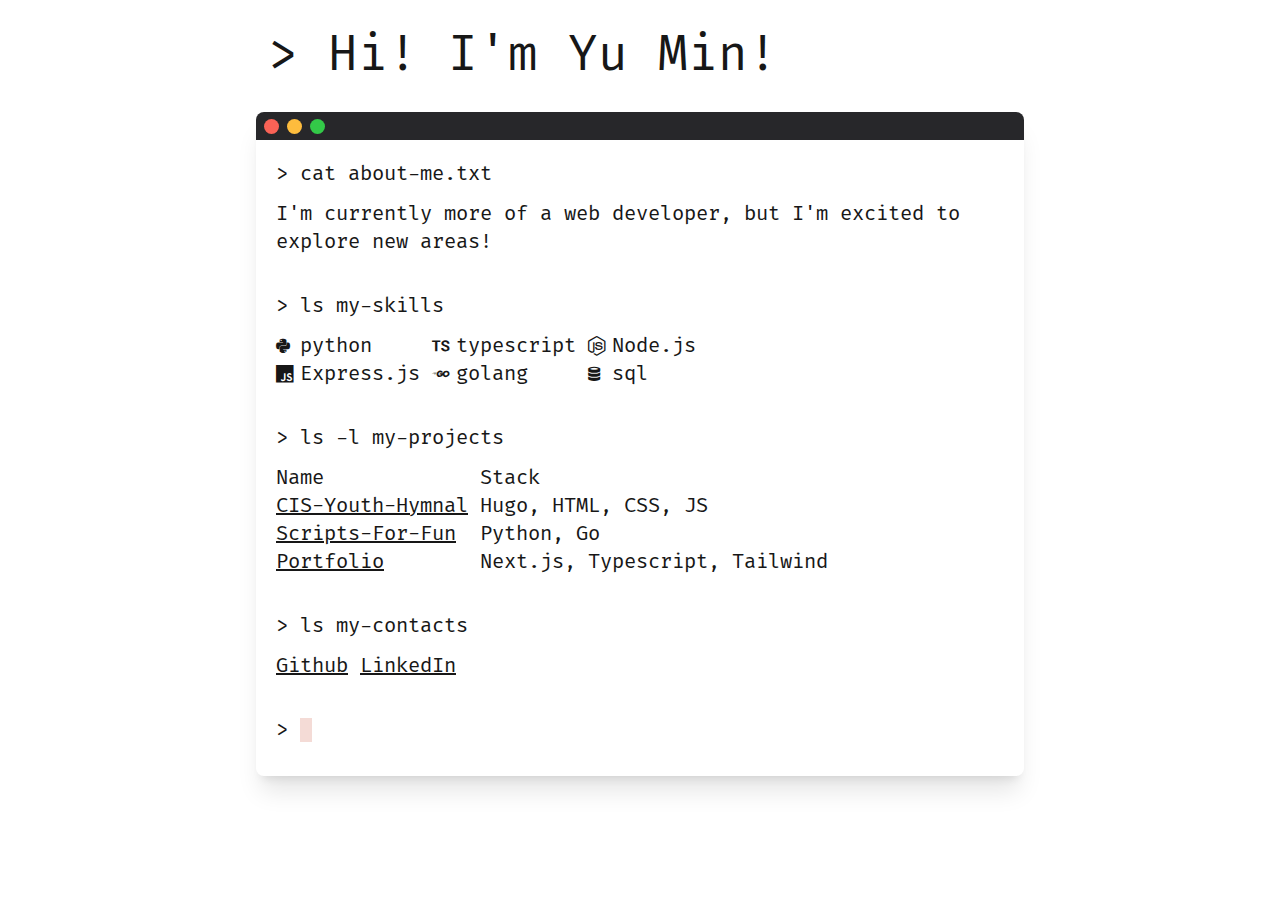
<file: index.html>
<!DOCTYPE html><html lang="en"><head><meta charSet="utf-8"/><meta name="viewport" content="width=device-width, initial-scale=1"/><link rel="preload" href="/_next/static/media/8bb60fcd7bd3062e-s.p.ttf" as="font" crossorigin="" type="font/ttf"/><link rel="stylesheet" href="/_next/static/css/92f50181840c1df9.css" data-precedence="next"/><link rel="preload" as="script" fetchPriority="low" href="/_next/static/chunks/webpack-eb33a88fb4010eb0.js"/><script src="/_next/static/chunks/4bd1b696-20882bf820444624.js" async=""></script><script src="/_next/static/chunks/517-0d7e8c6ba2452810.js" async=""></script><script src="/_next/static/chunks/main-app-4faaa901bb309831.js" async=""></script><meta name="next-size-adjust" content=""/><title>Yu Min</title><meta name="description" content="Yu Min&#x27;s Portfolio"/><link rel="icon" href="/icon.ico?ddb33e5f52f5be68" type="image/x-icon" sizes="16x16"/><script src="/_next/static/chunks/polyfills-42372ed130431b0a.js" noModule=""></script></head><body class="__variable_49a7fe antialiased m-5"><div class="w-full justify-center flex selection:bg-[#3d59a1]"><div class="max-w-3xl w-full"><div class="__className_49a7fe md:text-5xl sm:text-4xl text-3xl sm:mb-8 sm:mt-3 mb-5 ml-3">&gt; Hi! I&#x27;m<!-- --> <span class="text-highlight">Yu Min</span>!</div><div class="rounded-lg bg-light shadow-xl"><div class="h-[28px] bg-zinc-800 rounded-t-lg flex"><div class="rounded-full h-[15px] w-[15px] my-auto ml-2 bg-[#f96256]"></div><div class="rounded-full h-[15px] w-[15px] my-auto ml-2 bg-[#fdbc3d]"></div><div class="rounded-full h-[15px] w-[15px] my-auto ml-2 bg-[#33c948]"></div></div><div class="p-5"><div class="__className_49a7fe text-lg sm:text-xl sm:mb-1 md:mb-3">&gt;<!-- --> cat about-me.txt</div><div class="__className_49a7fe text-lg sm:text-xl sm:mb-1 md:mb-3">I&#x27;m<!-- --> currently more of a web developer, but <!-- -->I&#x27;m<!-- --> excited to explore new areas!<br/></div><br/><div class="__className_49a7fe text-lg sm:text-xl sm:mb-1 md:mb-3">&gt;<!-- --> ls my-skills</div><div class="__className_49a7fe text-lg sm:text-xl sm:mb-1 md:mb-3 whitespace-pre-wrap sm:hidden block"><div><div> python  <!-- --> typescript <!-- --> <br/></div><div> Node.js <!-- --> Express.js <!-- --> <br/></div><div> golang  <!-- --> sql        <!-- --> <br/></div></div></div><div class="__className_49a7fe text-lg sm:text-xl sm:mb-1 md:mb-3 whitespace-pre-wrap sm:block hidden"><div><div> python     <!-- --> typescript <!-- --> Node.js<br/></div><div> Express.js <!-- --> golang     <!-- --> sql<br/></div></div></div><br/><div class="__className_49a7fe text-lg sm:text-xl sm:mb-1 md:mb-3">&gt;<!-- --> ls -l my-projects</div><div class="__className_49a7fe text-lg sm:text-xl sm:mb-1 md:mb-3 whitespace-pre-wrap"><span class="text-myBlue hidden sm:inline">Name             Stack<br/></span><a href="https://github.com/church-sg/cis-youth-hymnal-v2" target="_blank" rel="noopener noreferrer" class="underline hover:font-bold text-highlight">CIS-Youth-Hymnal</a> <br class="inline sm:hidden"/>Hugo, HTML, CSS, JS<br/><div class="leading-[0.5]"><br class="inline sm:hidden"/></div><a href="https://github.com/notyumin/scripts-for-fun" target="_blank" rel="noopener noreferrer" class="underline hover:font-bold text-highlight">Scripts-For-Fun</a>  <br class="inline sm:hidden"/>Python, Go<br/><div class="leading-[0.5]"><br class="inline sm:hidden"/></div><a href="https://github.com/notyumin/notyumin.github.io" target="_blank" rel="noopener noreferrer" class="underline hover:font-bold text-highlight">Portfolio</a>        <br class="inline sm:hidden"/>Next.js, Typescript, Tailwind</div><br/><div class="__className_49a7fe text-lg sm:text-xl sm:mb-1 md:mb-3">&gt;<!-- --> ls my-contacts</div><div class="__className_49a7fe text-lg sm:text-xl sm:mb-1 md:mb-3"><a href="https://github.com/notyumin" target="_blank" rel="noopener noreferrer" class="underline hover:font-bold">Github</a> <a href="https://www.linkedin.com/in/yu-min-tan/" target="_blank" rel="noopener noreferrer" class="underline hover:font-bold">LinkedIn</a></div><br/><div class="__className_49a7fe text-lg sm:text-xl sm:mb-1 md:mb-3">&gt;<!-- --> <span class="bg-[#f4dbd6] animate-blink"> </span></div></div></div></div></div><script src="/_next/static/chunks/webpack-eb33a88fb4010eb0.js" async=""></script><script>(self.__next_f=self.__next_f||[]).push([0])</script><script>self.__next_f.push([1,"1:\"$Sreact.fragment\"\n2:I[5244,[],\"\"]\n3:I[3866,[],\"\"]\n4:I[6213,[],\"OutletBoundary\"]\n6:I[6213,[],\"MetadataBoundary\"]\n8:I[6213,[],\"ViewportBoundary\"]\na:I[4835,[],\"\"]\n:HL[\"/_next/static/media/8bb60fcd7bd3062e-s.p.ttf\",\"font\",{\"crossOrigin\":\"\",\"type\":\"font/ttf\"}]\n:HL[\"/_next/static/css/92f50181840c1df9.css\",\"style\"]\n"])</script><script>self.__next_f.push([1,"0:{\"P\":null,\"b\":\"iAW4lC1mAZiEd_tClaa30\",\"p\":\"\",\"c\":[\"\",\"\"],\"i\":false,\"f\":[[[\"\",{\"children\":[\"__PAGE__\",{}]},\"$undefined\",\"$undefined\",true],[\"\",[\"$\",\"$1\",\"c\",{\"children\":[[[\"$\",\"link\",\"0\",{\"rel\":\"stylesheet\",\"href\":\"/_next/static/css/92f50181840c1df9.css\",\"precedence\":\"next\",\"crossOrigin\":\"$undefined\",\"nonce\":\"$undefined\"}]],[\"$\",\"html\",null,{\"lang\":\"en\",\"children\":[\"$\",\"body\",null,{\"className\":\"__variable_49a7fe antialiased m-5\",\"children\":[\"$\",\"$L2\",null,{\"parallelRouterKey\":\"children\",\"segmentPath\":[\"children\"],\"error\":\"$undefined\",\"errorStyles\":\"$undefined\",\"errorScripts\":\"$undefined\",\"template\":[\"$\",\"$L3\",null,{}],\"templateStyles\":\"$undefined\",\"templateScripts\":\"$undefined\",\"notFound\":[[],[[\"$\",\"title\",null,{\"children\":\"404: This page could not be found.\"}],[\"$\",\"div\",null,{\"style\":{\"fontFamily\":\"system-ui,\\\"Segoe UI\\\",Roboto,Helvetica,Arial,sans-serif,\\\"Apple Color Emoji\\\",\\\"Segoe UI Emoji\\\"\",\"height\":\"100vh\",\"textAlign\":\"center\",\"display\":\"flex\",\"flexDirection\":\"column\",\"alignItems\":\"center\",\"justifyContent\":\"center\"},\"children\":[\"$\",\"div\",null,{\"children\":[[\"$\",\"style\",null,{\"dangerouslySetInnerHTML\":{\"__html\":\"body{color:#000;background:#fff;margin:0}.next-error-h1{border-right:1px solid rgba(0,0,0,.3)}@media (prefers-color-scheme:dark){body{color:#fff;background:#000}.next-error-h1{border-right:1px solid rgba(255,255,255,.3)}}\"}}],[\"$\",\"h1\",null,{\"className\":\"next-error-h1\",\"style\":{\"display\":\"inline-block\",\"margin\":\"0 20px 0 0\",\"padding\":\"0 23px 0 0\",\"fontSize\":24,\"fontWeight\":500,\"verticalAlign\":\"top\",\"lineHeight\":\"49px\"},\"children\":404}],[\"$\",\"div\",null,{\"style\":{\"display\":\"inline-block\"},\"children\":[\"$\",\"h2\",null,{\"style\":{\"fontSize\":14,\"fontWeight\":400,\"lineHeight\":\"49px\",\"margin\":0},\"children\":\"This page could not be found.\"}]}]]}]}]]],\"forbidden\":\"$undefined\",\"unauthorized\":\"$undefined\"}]}]}]]}],{\"children\":[\"__PAGE__\",[\"$\",\"$1\",\"c\",{\"children\":[[\"$\",\"div\",null,{\"className\":\"w-full justify-center flex selection:bg-[#3d59a1]\",\"children\":[\"$\",\"div\",null,{\"className\":\"max-w-3xl w-full\",\"children\":[[\"$\",\"div\",null,{\"className\":\"__className_49a7fe md:text-5xl sm:text-4xl text-3xl sm:mb-8 sm:mt-3 mb-5 ml-3\",\"children\":[\"\u003e Hi! I'm\",\" \",[\"$\",\"span\",null,{\"className\":\"text-highlight\",\"children\":\"Yu Min\"}],\"!\"]}],[\"$\",\"div\",null,{\"className\":\"rounded-lg bg-light shadow-xl\",\"children\":[[\"$\",\"div\",null,{\"className\":\"h-[28px] bg-zinc-800 rounded-t-lg flex\",\"children\":[[\"$\",\"div\",null,{\"className\":\"rounded-full h-[15px] w-[15px] my-auto ml-2 bg-[#f96256]\"}],[\"$\",\"div\",null,{\"className\":\"rounded-full h-[15px] w-[15px] my-auto ml-2 bg-[#fdbc3d]\"}],[\"$\",\"div\",null,{\"className\":\"rounded-full h-[15px] w-[15px] my-auto ml-2 bg-[#33c948]\"}]]}],[\"$\",\"div\",null,{\"className\":\"p-5\",\"children\":[[\"$\",\"div\",null,{\"className\":\"__className_49a7fe text-lg sm:text-xl sm:mb-1 md:mb-3\",\"children\":[\"\u003e\",\" cat about-me.txt\"]}],[\"$\",\"div\",null,{\"className\":\"__className_49a7fe text-lg sm:text-xl sm:mb-1 md:mb-3\",\"children\":[\"I'm\",\" currently more of a web developer, but \",\"I'm\",\" excited to explore new areas!\",[\"$\",\"br\",null,{}]]}],[\"$\",\"br\",null,{}],[\"$\",\"div\",null,{\"className\":\"__className_49a7fe text-lg sm:text-xl sm:mb-1 md:mb-3\",\"children\":[\"\u003e\",\" ls my-skills\"]}],[\"$\",\"div\",null,{\"className\":\"__className_49a7fe text-lg sm:text-xl sm:mb-1 md:mb-3 whitespace-pre-wrap sm:hidden block\",\"children\":[\"$\",\"div\",null,{\"children\":[[\"$\",\"div\",\"\",{\"children\":[[\" python  \",\" typescript \",\" \"],[\"$\",\"br\",null,{}]]}],[\"$\",\"div\",\"\",{\"children\":[[\" Node.js \",\" Express.js \",\" \"],[\"$\",\"br\",null,{}]]}],[\"$\",\"div\",\"\",{\"children\":[[\" golang  \",\" sql        \",\" \"],[\"$\",\"br\",null,{}]]}]]}]}],[\"$\",\"div\",null,{\"className\":\"__className_49a7fe text-lg sm:text-xl sm:mb-1 md:mb-3 whitespace-pre-wrap sm:block hidden\",\"children\":[\"$\",\"div\",null,{\"children\":[[\"$\",\"div\",\"\",{\"children\":[[\" python     \",\" typescript \",\" Node.js\"],[\"$\",\"br\",null,{}]]}],[\"$\",\"div\",\"\",{\"children\":[[\" Express.js \",\" golang     \",\" sql\"],[\"$\",\"br\",null,{}]]}]]}]}],[\"$\",\"br\",null,{}],[\"$\",\"div\",null,{\"className\":\"__className_49a7fe text-lg sm:text-xl sm:mb-1 md:mb-3\",\"children\":[\"\u003e\",\" ls -l my-projects\"]}],[\"$\",\"div\",null,{\"className\":\"__className_49a7fe text-lg sm:text-xl sm:mb-1 md:mb-3 whitespace-pre-wrap\",\"children\":[[\"$\",\"span\",null,{\"className\":\"text-myBlue hidden sm:inline\",\"children\":[\"Name             Stack\",[\"$\",\"br\",null,{}]]}],[\"$\",\"a\",null,{\"href\":\"https://github.com/church-sg/cis-youth-hymnal-v2\",\"target\":\"_blank\",\"rel\":\"noopener noreferrer\",\"className\":\"underline hover:font-bold text-highlight\",\"children\":\"CIS-Youth-Hymnal\"}],\" \",[\"$\",\"br\",null,{\"className\":\"inline sm:hidden\"}],\"Hugo, HTML, CSS, JS\",[\"$\",\"br\",null,{}],[\"$\",\"div\",null,{\"className\":\"leading-[0.5]\",\"children\":[\"$\",\"br\",null,{\"className\":\"inline sm:hidden\"}]}],[\"$\",\"a\",null,{\"href\":\"https://github.com/notyumin/scripts-for-fun\",\"target\":\"_blank\",\"rel\":\"noopener noreferrer\",\"className\":\"underline hover:font-bold text-highlight\",\"children\":\"Scripts-For-Fun\"}],\"  \",[\"$\",\"br\",null,{\"className\":\"inline sm:hidden\"}],\"Python, Go\",[\"$\",\"br\",null,{}],\"$0:f:0:1:2:children:1:props:children:0:props:children:props:children:1:props:children:1:props:children:8:props:children:6\",[\"$\",\"a\",null,{\"href\":\"https://github.com/notyumin/notyumin.github.io\",\"target\":\"_blank\",\"rel\":\"noopener noreferrer\",\"className\":\"underline hover:font-bold text-highlight\",\"children\":\"Portfolio\"}],\"        \",[\"$\",\"br\",null,{\"className\":\"inline sm:hidden\"}],\"Next.js, Typescript, Tailwind\"]}],[\"$\",\"br\",null,{}],[\"$\",\"div\",null,{\"className\":\"__className_49a7fe text-lg sm:text-xl sm:mb-1 md:mb-3\",\"children\":[\"\u003e\",\" ls my-contacts\"]}],[\"$\",\"div\",null,{\"className\":\"__className_49a7fe text-lg sm:text-xl sm:mb-1 md:mb-3\",\"children\":[[\"$\",\"a\",null,{\"href\":\"https://github.com/notyumin\",\"target\":\"_blank\",\"rel\":\"noopener noreferrer\",\"className\":\"underline hover:font-bold\",\"children\":\"Github\"}],\" \",[\"$\",\"a\",null,{\"href\":\"https://www.linkedin.com/in/yu-min-tan/\",\"target\":\"_blank\",\"rel\":\"noopener noreferrer\",\"className\":\"underline hover:font-bold\",\"children\":\"LinkedIn\"}]]}],[\"$\",\"br\",null,{}],[\"$\",\"div\",null,{\"className\":\"__className_49a7fe text-lg sm:text-xl sm:mb-1 md:mb-3\",\"children\":[\"\u003e\",\" \",[\"$\",\"span\",null,{\"className\":\"bg-[#f4dbd6] animate-blink\",\"children\":\" \"}]]}]]}]]}]]}]}],null,[\"$\",\"$L4\",null,{\"children\":\"$L5\"}]]}],{},null,false]},null,false],[\"$\",\"$1\",\"h\",{\"children\":[null,[\"$\",\"$1\",\"HJUHIRTk74Oqxcu9Oo2ul\",{\"children\":[[\"$\",\"$L6\",null,{\"children\":\"$L7\"}],[\"$\",\"$L8\",null,{\"children\":\"$L9\"}],[\"$\",\"meta\",null,{\"name\":\"next-size-adjust\",\"content\":\"\"}]]}]]}],false]],\"m\":\"$undefined\",\"G\":[\"$a\",\"$undefined\"],\"s\":false,\"S\":true}\n"])</script><script>self.__next_f.push([1,"9:[[\"$\",\"meta\",\"0\",{\"name\":\"viewport\",\"content\":\"width=device-width, initial-scale=1\"}]]\n7:[[\"$\",\"meta\",\"0\",{\"charSet\":\"utf-8\"}],[\"$\",\"title\",\"1\",{\"children\":\"Yu Min\"}],[\"$\",\"meta\",\"2\",{\"name\":\"description\",\"content\":\"Yu Min's Portfolio\"}],[\"$\",\"link\",\"3\",{\"rel\":\"icon\",\"href\":\"/icon.ico?ddb33e5f52f5be68\",\"type\":\"image/x-icon\",\"sizes\":\"16x16\"}]]\n"])</script><script>self.__next_f.push([1,"5:null\n"])</script></body></html>
</file>
<file: _next/static/css/92f50181840c1df9.css>
*,:after,:before{--tw-border-spacing-x:0;--tw-border-spacing-y:0;--tw-translate-x:0;--tw-translate-y:0;--tw-rotate:0;--tw-skew-x:0;--tw-skew-y:0;--tw-scale-x:1;--tw-scale-y:1;--tw-pan-x: ;--tw-pan-y: ;--tw-pinch-zoom: ;--tw-scroll-snap-strictness:proximity;--tw-gradient-from-position: ;--tw-gradient-via-position: ;--tw-gradient-to-position: ;--tw-ordinal: ;--tw-slashed-zero: ;--tw-numeric-figure: ;--tw-numeric-spacing: ;--tw-numeric-fraction: ;--tw-ring-inset: ;--tw-ring-offset-width:0px;--tw-ring-offset-color:#fff;--tw-ring-color:rgba(59,130,246,.5);--tw-ring-offset-shadow:0 0 #0000;--tw-ring-shadow:0 0 #0000;--tw-shadow:0 0 #0000;--tw-shadow-colored:0 0 #0000;--tw-blur: ;--tw-brightness: ;--tw-contrast: ;--tw-grayscale: ;--tw-hue-rotate: ;--tw-invert: ;--tw-saturate: ;--tw-sepia: ;--tw-drop-shadow: ;--tw-backdrop-blur: ;--tw-backdrop-brightness: ;--tw-backdrop-contrast: ;--tw-backdrop-grayscale: ;--tw-backdrop-hue-rotate: ;--tw-backdrop-invert: ;--tw-backdrop-opacity: ;--tw-backdrop-saturate: ;--tw-backdrop-sepia: ;--tw-contain-size: ;--tw-contain-layout: ;--tw-contain-paint: ;--tw-contain-style: }::backdrop{--tw-border-spacing-x:0;--tw-border-spacing-y:0;--tw-translate-x:0;--tw-translate-y:0;--tw-rotate:0;--tw-skew-x:0;--tw-skew-y:0;--tw-scale-x:1;--tw-scale-y:1;--tw-pan-x: ;--tw-pan-y: ;--tw-pinch-zoom: ;--tw-scroll-snap-strictness:proximity;--tw-gradient-from-position: ;--tw-gradient-via-position: ;--tw-gradient-to-position: ;--tw-ordinal: ;--tw-slashed-zero: ;--tw-numeric-figure: ;--tw-numeric-spacing: ;--tw-numeric-fraction: ;--tw-ring-inset: ;--tw-ring-offset-width:0px;--tw-ring-offset-color:#fff;--tw-ring-color:rgba(59,130,246,.5);--tw-ring-offset-shadow:0 0 #0000;--tw-ring-shadow:0 0 #0000;--tw-shadow:0 0 #0000;--tw-shadow-colored:0 0 #0000;--tw-blur: ;--tw-brightness: ;--tw-contrast: ;--tw-grayscale: ;--tw-hue-rotate: ;--tw-invert: ;--tw-saturate: ;--tw-sepia: ;--tw-drop-shadow: ;--tw-backdrop-blur: ;--tw-backdrop-brightness: ;--tw-backdrop-contrast: ;--tw-backdrop-grayscale: ;--tw-backdrop-hue-rotate: ;--tw-backdrop-invert: ;--tw-backdrop-opacity: ;--tw-backdrop-saturate: ;--tw-backdrop-sepia: ;--tw-contain-size: ;--tw-contain-layout: ;--tw-contain-paint: ;--tw-contain-style: }/*
! tailwindcss v3.4.17 | MIT License | https://tailwindcss.com
*/*,:after,:before{box-sizing:border-box;border:0 solid #e5e7eb}:after,:before{--tw-content:""}:host,html{line-height:1.5;-webkit-text-size-adjust:100%;-moz-tab-size:4;tab-size:4;font-family:ui-sans-serif,system-ui,sans-serif,Apple Color Emoji,Segoe UI Emoji,Segoe UI Symbol,Noto Color Emoji;font-feature-settings:normal;font-variation-settings:normal;-webkit-tap-highlight-color:transparent}body{margin:0;line-height:inherit}hr{height:0;color:inherit;border-top-width:1px}abbr:where([title]){text-decoration:underline dotted}h1,h2,h3,h4,h5,h6{font-size:inherit;font-weight:inherit}a{color:inherit;text-decoration:inherit}b,strong{font-weight:bolder}code,kbd,pre,samp{font-family:ui-monospace,SFMono-Regular,Menlo,Monaco,Consolas,Liberation Mono,Courier New,monospace;font-feature-settings:normal;font-variation-settings:normal;font-size:1em}small{font-size:80%}sub,sup{font-size:75%;line-height:0;position:relative;vertical-align:baseline}sub{bottom:-.25em}sup{top:-.5em}table{text-indent:0;border-color:inherit;border-collapse:collapse}button,input,optgroup,select,textarea{font-family:inherit;font-feature-settings:inherit;font-variation-settings:inherit;font-size:100%;font-weight:inherit;line-height:inherit;letter-spacing:inherit;color:inherit;margin:0;padding:0}button,select{text-transform:none}button,input:where([type=button]),input:where([type=reset]),input:where([type=submit]){-webkit-appearance:button;background-color:transparent;background-image:none}:-moz-focusring{outline:auto}:-moz-ui-invalid{box-shadow:none}progress{vertical-align:baseline}::-webkit-inner-spin-button,::-webkit-outer-spin-button{height:auto}[type=search]{-webkit-appearance:textfield;outline-offset:-2px}::-webkit-search-decoration{-webkit-appearance:none}::-webkit-file-upload-button{-webkit-appearance:button;font:inherit}summary{display:list-item}blockquote,dd,dl,figure,h1,h2,h3,h4,h5,h6,hr,p,pre{margin:0}fieldset{margin:0}fieldset,legend{padding:0}menu,ol,ul{list-style:none;margin:0;padding:0}dialog{padding:0}textarea{resize:vertical}input::placeholder,textarea::placeholder{opacity:1;color:#9ca3af}[role=button],button{cursor:pointer}:disabled{cursor:default}audio,canvas,embed,iframe,img,object,svg,video{display:block;vertical-align:middle}img,video{max-width:100%;height:auto}[hidden]:where(:not([hidden=until-found])){display:none}.m-5{margin:1.25rem}.my-auto{margin-top:auto;margin-bottom:auto}.mb-5{margin-bottom:1.25rem}.ml-2{margin-left:.5rem}.ml-3{margin-left:.75rem}.block{display:block}.inline{display:inline}.flex{display:flex}.hidden{display:none}.h-\[15px\]{height:15px}.h-\[28px\]{height:28px}.w-\[15px\]{width:15px}.w-full{width:100%}.max-w-3xl{max-width:48rem}@keyframes blink{0%{visibility:hidden}}.animate-blink{animation:blink 1s steps(2) infinite}.justify-center{justify-content:center}.whitespace-pre-wrap{white-space:pre-wrap}.rounded-full{border-radius:9999px}.rounded-lg{border-radius:.5rem}.rounded-t-lg{border-top-left-radius:.5rem;border-top-right-radius:.5rem}.bg-\[\#33c948\]{--tw-bg-opacity:1;background-color:rgb(51 201 72/var(--tw-bg-opacity,1))}.bg-\[\#f4dbd6\]{--tw-bg-opacity:1;background-color:rgb(244 219 214/var(--tw-bg-opacity,1))}.bg-\[\#f96256\]{--tw-bg-opacity:1;background-color:rgb(249 98 86/var(--tw-bg-opacity,1))}.bg-\[\#fdbc3d\]{--tw-bg-opacity:1;background-color:rgb(253 188 61/var(--tw-bg-opacity,1))}.bg-light{background-color:var(--bg-light)}.bg-zinc-800{--tw-bg-opacity:1;background-color:rgb(39 39 42/var(--tw-bg-opacity,1))}.p-5{padding:1.25rem}.text-3xl{font-size:1.875rem;line-height:2.25rem}.text-lg{font-size:1.125rem;line-height:1.75rem}.leading-\[0\.5\]{line-height:.5}.text-highlight{color:var(--highlight)}.text-myBlue{color:var(--blue)}.underline{text-decoration-line:underline}.antialiased{-webkit-font-smoothing:antialiased;-moz-osx-font-smoothing:grayscale}.shadow-xl{--tw-shadow:0 20px 25px -5px rgba(0,0,0,.1),0 8px 10px -6px rgba(0,0,0,.1);--tw-shadow-colored:0 20px 25px -5px var(--tw-shadow-color),0 8px 10px -6px var(--tw-shadow-color);box-shadow:var(--tw-ring-offset-shadow,0 0 #0000),var(--tw-ring-shadow,0 0 #0000),var(--tw-shadow)}:root{--background:#fff;--foreground:#171717}@media (prefers-color-scheme:dark){:root{--background:#24283b;--bg-light:#292e42;--foreground:#c0caf5;--highlight:#9ece6a;--blue:#7aa2f7}}body{color:var(--foreground);background:var(--background);font-family:Arial,Helvetica,sans-serif}.selection\:bg-\[\#3d59a1\] ::selection{--tw-bg-opacity:1;background-color:rgb(61 89 161/var(--tw-bg-opacity,1))}.selection\:bg-\[\#3d59a1\]::selection{--tw-bg-opacity:1;background-color:rgb(61 89 161/var(--tw-bg-opacity,1))}.hover\:font-bold:hover{font-weight:700}@media (min-width:640px){.sm\:mb-1{margin-bottom:.25rem}.sm\:mb-8{margin-bottom:2rem}.sm\:mt-3{margin-top:.75rem}.sm\:block{display:block}.sm\:inline{display:inline}.sm\:hidden{display:none}.sm\:text-4xl{font-size:2.25rem;line-height:2.5rem}.sm\:text-xl{font-size:1.25rem;line-height:1.75rem}}@media (min-width:768px){.md\:mb-3{margin-bottom:.75rem}.md\:text-5xl{font-size:3rem;line-height:1}}@font-face{font-family:firaCode;src:url(/_next/static/media/8bb60fcd7bd3062e-s.p.ttf) format("truetype");font-display:swap;font-weight:100;font-style:normal}@font-face{font-family:firaCode Fallback;src:local("Arial");ascent-override:68.45%;descent-override:22.82%;line-gap-override:0.00%;size-adjust:134.86%}.__className_49a7fe{font-family:firaCode,firaCode Fallback;font-weight:100;font-style:normal}.__variable_49a7fe{--font-fira-code:"firaCode","firaCode Fallback"}
</file>
